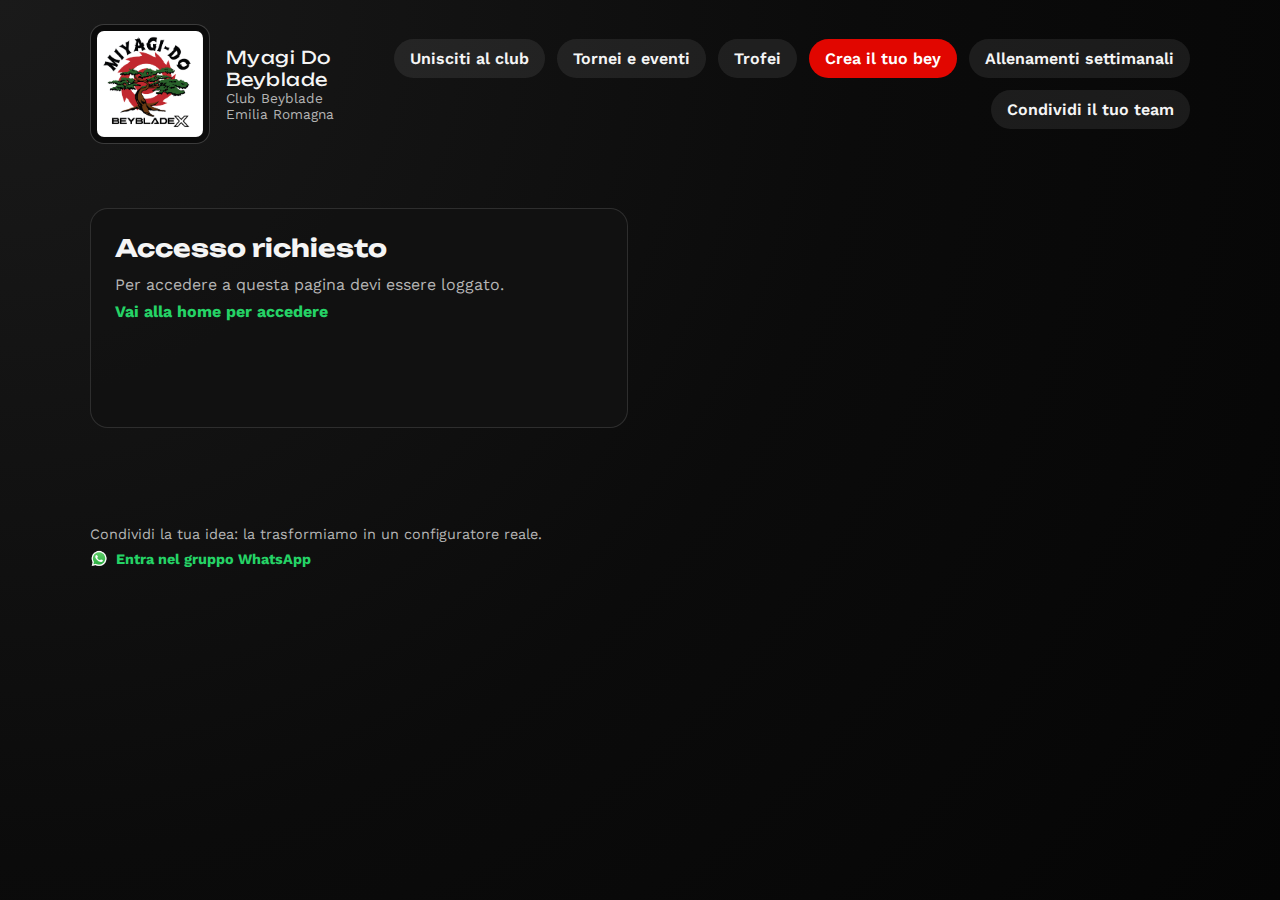
<file: crea-bey.html>
<!doctype html>
<html lang="it">
<head>
  <meta charset="utf-8" />
  <meta name="viewport" content="width=device-width, initial-scale=1" />
  <title>Crea il tuo bey | Myagi Do Beyblade</title>
  <link rel="preconnect" href="https://fonts.googleapis.com" />
  <link rel="preconnect" href="https://fonts.gstatic.com" crossorigin />
  <link href="https://fonts.googleapis.com/css2?family=Unbounded:wght@500;700&family=Work+Sans:wght@400;600&display=swap" rel="stylesheet" />
  <link rel="stylesheet" href="style.css" />
</head>
<body>
  <header class="site-header">
    <div class="brand">
      <img class="brand-logo" src="images/logo-club.png" alt="Logo Myagi Do Beyblade" />
      <div>
        <p class="brand-title">Myagi Do Beyblade</p>
        <p class="brand-subtitle">Club Beyblade Emilia Romagna</p>
      </div>
    </div>
    <nav class="site-nav">
      <a href="index.html">Unisciti al club</a>
      <a href="tornei.html">Tornei e eventi</a>
      <a href="trofei.html">Trofei</a>
      <a class="active" href="crea-bey.html">Crea il tuo bey</a>
      <a href="allenamenti.html">Allenamenti settimanali</a>
      <a href="team.html">Condividi il tuo team</a>
    </nav>
  </header>

  <main>
    <section class="page-hero">
      <h1>Crea il tuo bey</h1>
      <p>Scegli lama, ratchet e bit. Ti diciamo subito cosa comprare per avere quel beyblade.</p>
    </section>

    <section class="creator-layout">
      <form class="creator-form" id="bey-form">
        <label>
          Lama
          <select id="blade-select" required>
            <option value="">Seleziona la lama</option>
          </select>
        </label>
        <label>
          Ratchet
          <select id="ratchet-select" required>
            <option value="">Seleziona il ratchet</option>
          </select>
        </label>
        <label>
          Punta
          <select id="bit-select" required>
            <option value="">Seleziona la punta</option>
          </select>
        </label>
        <button class="cta" type="submit">Trova i bey da comprare</button>
        <p class="form-note">Esempio: Lama = Keel Shark, Ratchet = 1-60, Punta = T (Taper).</p>
      </form>

      <div class="creator-results" id="bey-results" aria-live="polite">
        <h2>Risultato</h2>
        <p class="muted">Compila i campi per vedere la lista degli acquisti consigliati.</p>
      </div>
    </section>
  </main>

  <footer class="site-footer">
    <p>Condividi la tua idea: la trasformiamo in un configuratore reale.</p>
    <a class="whatsapp-link" href="https://chat.whatsapp.com/KB9i8q9AjGL2bUya3xvLXv">
      <img class="whatsapp-icon" src="images/whatsapp.png" alt="" />
      Entra nel gruppo WhatsApp
    </a>
  </footer>

  <script>
    (function () {
      var loggedIn = localStorage.getItem("myagi_logged_in") === "true";
      if (!loggedIn) {
        var main = document.querySelector("main");
        if (main) {
          main.innerHTML =
            '<section class="creator-layout"><div class="creator-results"><h2>Accesso richiesto</h2><p class="muted">Per accedere a questa pagina devi essere loggato.</p><p><a class="whatsapp-link" href="index.html">Vai alla home per accedere</a></p></div></section>';
        }
      }
    })();
  </script>
  <script src="app.js"></script>
</body>
</html>
</file>
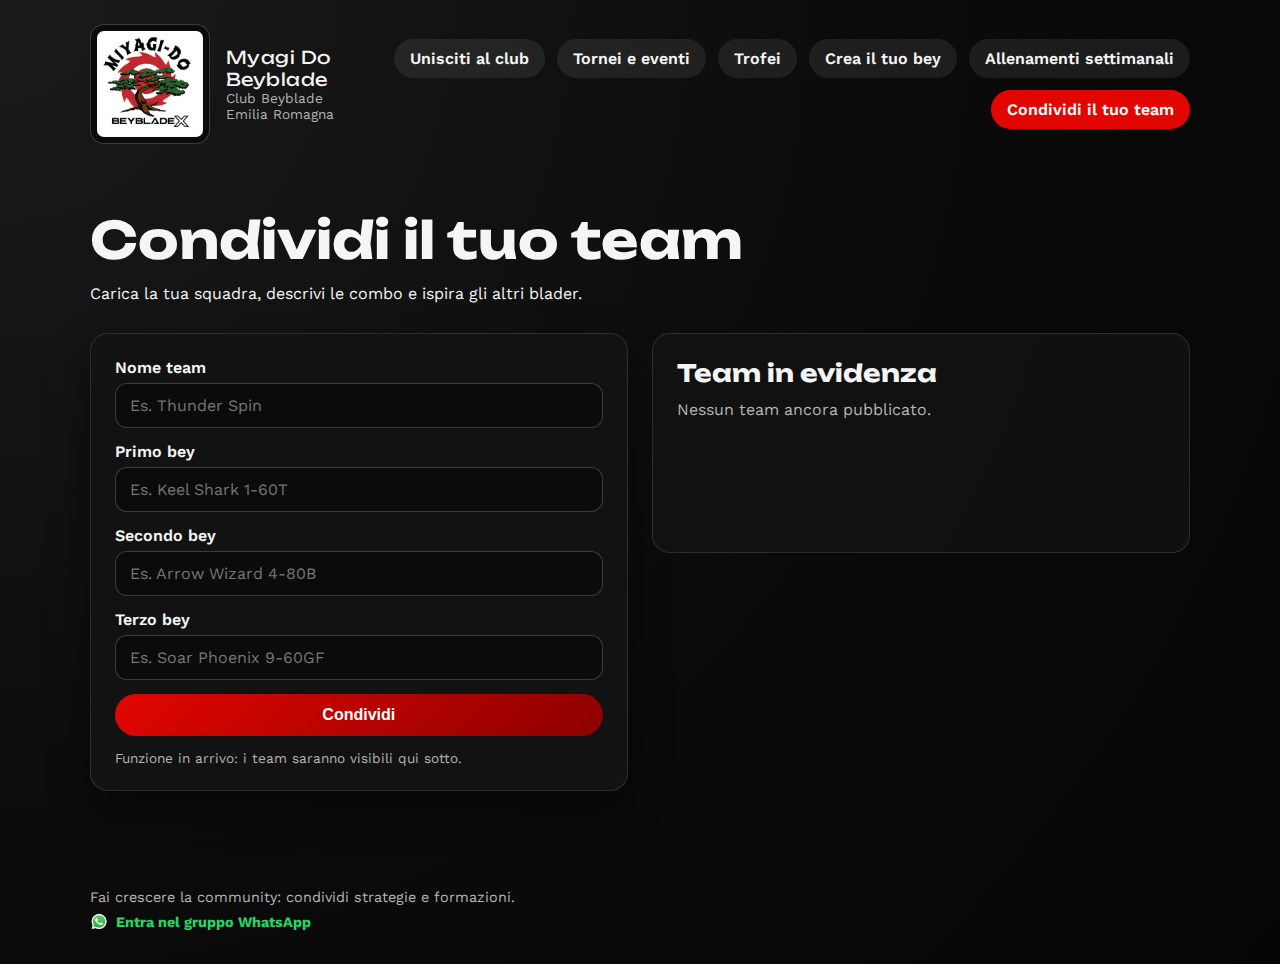
<file: team.html>
<!doctype html>
<html lang="it">
<head>
  <meta charset="utf-8" />
  <meta name="viewport" content="width=device-width, initial-scale=1" />
  <title>Condividi il tuo team | Myagi Do Beyblade</title>
  <link rel="preconnect" href="https://fonts.googleapis.com" />
  <link rel="preconnect" href="https://fonts.gstatic.com" crossorigin />
  <link href="https://fonts.googleapis.com/css2?family=Unbounded:wght@500;700&family=Work+Sans:wght@400;600&display=swap" rel="stylesheet" />
  <link rel="stylesheet" href="style.css" />
</head>
<body>
  <header class="site-header">
    <div class="brand">
      <img class="brand-logo" src="images/logo-club.png" alt="Logo Myagi Do Beyblade" />
      <div>
        <p class="brand-title">Myagi Do Beyblade</p>
        <p class="brand-subtitle">Club Beyblade Emilia Romagna</p>
      </div>
    </div>
    <nav class="site-nav">
      <a href="index.html">Unisciti al club</a>
      <a href="tornei.html">Tornei e eventi</a>
      <a href="trofei.html">Trofei</a>
      <a href="crea-bey.html">Crea il tuo bey</a>
      <a href="allenamenti.html">Allenamenti settimanali</a>
      <a class="active" href="team.html">Condividi il tuo team</a>
    </nav>
  </header>

  <main>
    <section class="page-hero">
      <h1>Condividi il tuo team</h1>
      <p>Carica la tua squadra, descrivi le combo e ispira gli altri blader.</p>
    </section>

    <section class="creator-layout">
      <form class="creator-form">
        <label>
          Nome team
          <input type="text" placeholder="Es. Thunder Spin" />
        </label>
        <label>
          Primo bey
          <input type="text" placeholder="Es. Keel Shark 1-60T" />
        </label>
        <label>
          Secondo bey
          <input type="text" placeholder="Es. Arrow Wizard 4-80B" />
        </label>
        <label>
          Terzo bey
          <input type="text" placeholder="Es. Soar Phoenix 9-60GF" />
        </label>
        <button class="cta" type="button">Condividi</button>
        <p class="form-note">Funzione in arrivo: i team saranno visibili qui sotto.</p>
      </form>

      <div class="creator-results">
        <h2>Team in evidenza</h2>
        <p class="muted">Nessun team ancora pubblicato.</p>
      </div>
    </section>
  </main>

  <footer class="site-footer">
    <p>Fai crescere la community: condividi strategie e formazioni.</p>
    <a class="whatsapp-link" href="https://chat.whatsapp.com/KB9i8q9AjGL2bUya3xvLXv">
      <img class="whatsapp-icon" src="images/whatsapp.png" alt="" />
      Entra nel gruppo WhatsApp
    </a>
  </footer>

  <script src="app.js"></script>
</body>
</html>
</file>
<file: style.css>
:root {
  --ink: #f5f5f5;
  --muted: #b5b5b5;
  --cream: #0b0b0b;
  --sand: #121212;
  --ember: #e10600;
  --forest: #f5f5f5;
  --sky: #1a1a1a;
  --shadow: 0 18px 40px rgba(0, 0, 0, 0.45);
  --radius-lg: 26px;
  --radius-md: 18px;
}

* {
  box-sizing: border-box;
  margin: 0;
  padding: 0;
}

body {
  font-family: "Work Sans", system-ui, sans-serif;
  color: var(--ink);
  background: radial-gradient(circle at top left, #1a1a1a, #0b0b0b 55%, #050505 100%),
    linear-gradient(135deg, rgba(225, 6, 0, 0.08), rgba(0, 0, 0, 0.35));
  min-height: 100vh;
}

[hidden] {
  display: none;
}

main {
  padding: 40px 7vw 80px;
}

.site-header {
  display: flex;
  justify-content: space-between;
  align-items: center;
  padding: 24px 7vw;
  gap: 24px;
}

.brand {
  display: flex;
  align-items: center;
  gap: 16px;
}

.brand-logo {
  width: 120px;
  height: 120px;
  border-radius: 14px;
  object-fit: contain;
  border: 1px solid rgba(255, 255, 255, 0.2);
  background: #0b0b0b;
  padding: 6px;
}

.brand-title {
  font-family: "Unbounded", system-ui, sans-serif;
  font-size: 1.1rem;
  letter-spacing: 0.03em;
}

.brand-subtitle {
  font-size: 0.85rem;
  color: var(--muted);
}

.site-nav {
  display: flex;
  flex-wrap: wrap;
  gap: 12px;
  justify-content: flex-end;
}

.site-nav a {
  text-decoration: none;
  color: var(--ink);
  font-weight: 600;
  padding: 10px 16px;
  border-radius: 999px;
  background: rgba(255, 255, 255, 0.08);
  transition: transform 0.2s ease, background 0.2s ease;
}

.site-nav a:hover {
  transform: translateY(-2px);
  background: rgba(225, 6, 0, 0.25);
}

.site-nav a.active {
  background: var(--ember);
  color: #fff;
}

.hero {
  display: grid;
  grid-template-columns: repeat(auto-fit, minmax(280px, 1fr));
  gap: 36px;
  align-items: center;
  margin-top: 20px;
}

.eyebrow {
  text-transform: uppercase;
  letter-spacing: 0.2em;
  font-weight: 600;
  color: var(--ember);
  margin-bottom: 16px;
}

h1 {
  font-family: "Unbounded", system-ui, sans-serif;
  font-size: clamp(2.2rem, 4vw, 3.6rem);
  margin-bottom: 18px;
}

.lead {
  font-size: 1.05rem;
  line-height: 1.6;
  color: var(--muted);
  margin-bottom: 20px;
}

.muted {
  color: var(--muted);
}

.hero-tags {
  display: flex;
  flex-wrap: wrap;
  gap: 10px;
}

.hero-tags span {
  padding: 8px 12px;
  border-radius: 999px;
  background: rgba(255, 255, 255, 0.08);
  font-weight: 600;
  font-size: 0.9rem;
}

.hero-card {
  background: #121212;
  border-radius: var(--radius-lg);
  padding: 28px;
  box-shadow: var(--shadow);
  border: 1px solid rgba(255, 255, 255, 0.08);
  animation: floatIn 0.6s ease-out forwards;
}

.hero-card h2 {
  font-family: "Unbounded", system-ui, sans-serif;
  margin-bottom: 18px;
}

.join-form {
  display: grid;
  gap: 14px;
}

.join-form label {
  display: grid;
  gap: 6px;
  font-weight: 600;
}

.join-form input {
  border: 1px solid rgba(255, 255, 255, 0.2);
  padding: 12px 14px;
  border-radius: 12px;
  font-size: 1rem;
  background: #0b0b0b;
  color: var(--ink);
}

.join-form button {
  margin-top: 6px;
}

.form-note {
  font-size: 0.85rem;
  color: var(--muted);
}

.discipline-grid {
  display: grid;
  grid-template-columns: repeat(auto-fit, minmax(240px, 1fr));
  gap: 20px;
  margin-top: 50px;
}

.discipline-head {
  grid-column: 1 / -1;
  background: rgba(255, 255, 255, 0.06);
  padding: 22px;
  border-radius: var(--radius-md);
  border: 1px solid rgba(255, 255, 255, 0.12);
}

.discipline-card {
  padding: 20px;
  background: #121212;
  border-radius: var(--radius-md);
  border: 1px solid rgba(255, 255, 255, 0.12);
  box-shadow: var(--shadow);
  display: grid;
  gap: 8px;
}

.discipline-media {
  width: 100%;
  height: 140px;
  border-radius: 16px;
  overflow: hidden;
  border: 1px solid rgba(255, 255, 255, 0.12);
  background: rgba(255, 255, 255, 0.06);
}

.discipline-media img {
  width: 100%;
  height: 100%;
  object-fit: contain;
  display: block;
  padding: 10px;
}

.discipline-card h3 {
  font-family: "Unbounded", system-ui, sans-serif;
  font-size: 1.1rem;
}

.discipline-card strong {
  color: var(--ember);
}

.discipline-quote {
  margin-top: 8px;
  font-style: italic;
  color: var(--muted);
}

.page-hero {
  margin-bottom: 30px;
}

.page-hero h1 {
  margin-bottom: 12px;
}

.event-grid,
.trophy-grid {
  display: grid;
  grid-template-columns: repeat(auto-fit, minmax(240px, 1fr));
  gap: 20px;
}

.event-card,
.trophy-card,
.creator-card {
  padding: 22px;
  background: #121212;
  border-radius: var(--radius-md);
  border: 1px solid rgba(255, 255, 255, 0.12);
  box-shadow: var(--shadow);
  display: flex;
  flex-direction: column;
  gap: 12px;
}

.creator-layout {
  display: grid;
  grid-template-columns: minmax(240px, 1fr) minmax(260px, 1fr);
  gap: 24px;
  align-items: start;
}

.creator-form {
  background: #121212;
  padding: 24px;
  border-radius: var(--radius-md);
  border: 1px solid rgba(255, 255, 255, 0.12);
  box-shadow: var(--shadow);
  display: grid;
  gap: 14px;
}

.creator-form label {
  display: grid;
  gap: 6px;
  font-weight: 600;
}

.creator-form select {
  border: 1px solid rgba(255, 255, 255, 0.2);
  padding: 12px 14px;
  border-radius: 12px;
  font-size: 1rem;
  background-color: #0b0b0b;
  color: var(--ink);
}

.creator-form input,
.creator-form textarea {
  border: 1px solid rgba(255, 255, 255, 0.2);
  padding: 12px 14px;
  border-radius: 12px;
  font-size: 1rem;
  font-family: inherit;
  background: #0b0b0b;
  color: var(--ink);
}

.creator-results {
  background: rgba(18, 18, 18, 0.9);
  padding: 24px;
  border-radius: var(--radius-md);
  border: 1px solid rgba(255, 255, 255, 0.12);
  min-height: 220px;
}

.creator-results h2 {
  font-family: "Unbounded", system-ui, sans-serif;
  margin-bottom: 12px;
}

.creator-results .muted {
  color: var(--muted);
}

.result-list {
  display: grid;
  gap: 10px;
  margin-top: 14px;
}

.result-pill {
  padding: 10px 12px;
  border-radius: 12px;
  background: rgba(255, 255, 255, 0.08);
  font-weight: 600;
}

.pill-note {
  display: block;
  font-weight: 400;
  color: var(--muted);
  font-size: 0.85rem;
  margin-top: 4px;
}

.result-combo {
  margin-top: 18px;
}

.combo-title {
  font-weight: 700;
  color: var(--ember);
}

.admin-link {
  display: inline-block;
  margin-top: 8px;
  color: var(--ember);
  text-decoration: none;
  font-weight: 600;
}

.whatsapp-link {
  display: inline-block;
  margin-top: 8px;
  color: #25d366;
  text-decoration: none;
  font-weight: 700;
  display: inline-flex;
  align-items: center;
  gap: 8px;
}

.whatsapp-link:hover {
  color: #1ebe5d;
}

.whatsapp-icon {
  width: 18px;
  height: 18px;
  object-fit: contain;
}

.admin-layout {
  display: grid;
  gap: 24px;
}

.admin-panel {
  display: grid;
  gap: 20px;
}

.admin-panel[hidden],
[hidden] {
  display: none;
}

.admin-grid {
  display: grid;
  grid-template-columns: repeat(auto-fit, minmax(240px, 1fr));
  gap: 16px;
}

.admin-form {
  display: grid;
  gap: 12px;
}

.admin-list {
  display: grid;
  gap: 10px;
}

.admin-item {
  display: flex;
  align-items: center;
  justify-content: space-between;
  gap: 12px;
  padding: 10px 12px;
  border-radius: 12px;
  background: rgba(255, 255, 255, 0.08);
}

.admin-item span {
  font-weight: 600;
}

.admin-item button {
  border: none;
  background: #f04f4f;
  color: #fff;
  padding: 8px 12px;
  border-radius: 999px;
  cursor: pointer;
  font-weight: 700;
}
.admin-form h3 {
  font-family: "Unbounded", system-ui, sans-serif;
  font-size: 1.1rem;
}

.admin-form textarea {
  resize: vertical;
  min-height: 110px;
}

.event-date {
  color: var(--ember);
  font-weight: 600;
}

.trophy-name {
  font-weight: 600;
  color: var(--ember);
}

.cta,
.join-form button {
  border: none;
  padding: 12px 18px;
  border-radius: 999px;
  background: linear-gradient(135deg, var(--ember), #8d0000);
  color: #fff;
  font-weight: 700;
  font-size: 1rem;
  cursor: pointer;
  align-self: start;
  transition: transform 0.2s ease, box-shadow 0.2s ease;
}

.cta:hover,
.join-form button:hover {
  transform: translateY(-2px) scale(1.01);
  box-shadow: 0 10px 18px rgba(225, 6, 0, 0.25);
}

.cta.active {
  background: linear-gradient(135deg, #0b0b0b, #2b2b2b);
}

.site-footer {
  padding: 18px 7vw 30px;
  color: var(--muted);
  font-size: 0.9rem;
}

.auth-board {
  display: grid;
  grid-template-columns: repeat(auto-fit, minmax(280px, 1fr));
  gap: 24px;
  margin-top: 60px;
}


.auth-card,
.board-card {
  background: #121212;
  border-radius: var(--radius-md);
  padding: 24px;
  border: 1px solid rgba(255, 255, 255, 0.12);
  box-shadow: var(--shadow);
  display: grid;
  gap: 14px;
}

.auth-tabs {
  display: flex;
  gap: 10px;
}

.auth-tab {
  border: none;
  padding: 8px 16px;
  border-radius: 999px;
  background: rgba(255, 255, 255, 0.08);
  color: var(--ink);
  cursor: pointer;
  font-weight: 600;
}

.auth-tab.active {
  background: var(--ember);
  color: #fff;
}

.auth-panel {
  display: none;
  gap: 12px;
}

.auth-panel.active {
  display: grid;
}

.auth-panel label {
  display: grid;
  gap: 6px;
  font-weight: 600;
}

.auth-panel input {
  border: 1px solid rgba(255, 255, 255, 0.2);
  padding: 12px 14px;
  border-radius: 12px;
  font-size: 1rem;
  background: #0b0b0b;
  color: var(--ink);
}

.auth-actions {
  display: flex;
  flex-wrap: wrap;
  gap: 10px;
}

.cta.ghost {
  background: transparent;
  border: 1px solid rgba(255, 255, 255, 0.2);
  color: var(--ink);
}

.auth-status {
  display: flex;
  flex-direction: column;
  gap: 8px;
}

.board-head {
  display: flex;
  flex-direction: column;
  gap: 4px;
}

.board-form {
  display: grid;
  gap: 12px;
}

.board-form label {
  display: grid;
  gap: 6px;
  font-weight: 600;
}

.board-form input,
.board-form textarea {
  border: 1px solid rgba(255, 255, 255, 0.2);
  padding: 12px 14px;
  border-radius: 12px;
  font-size: 1rem;
  background: #0b0b0b;
  color: var(--ink);
  font-family: inherit;
}

.board-list {
  display: grid;
  gap: 12px;
}

.board-item {
  padding: 14px;
  border-radius: 14px;
  background: rgba(255, 255, 255, 0.06);
  border: 1px solid rgba(255, 255, 255, 0.12);
  display: grid;
  gap: 6px;
}

.board-item .author {
  font-weight: 700;
  color: var(--ember);
}

.board-item .date {
  font-size: 0.85rem;
  color: var(--muted);
}


@keyframes floatIn {
  from {
    opacity: 0;
    transform: translateY(15px);
  }
  to {
    opacity: 1;
    transform: translateY(0);
  }
}

@media (max-width: 720px) {
  .site-header {
    flex-direction: column;
    align-items: flex-start;
  }

  .site-nav {
    justify-content: flex-start;
  }

  .site-nav a {
    font-size: 0.95rem;
    padding: 8px 12px;
  }

  .hero {
    gap: 20px;
  }

  h1 {
    font-size: clamp(1.9rem, 7vw, 2.6rem);
  }

  .hero-card {
    padding: 22px;
  }

  .creator-layout {
    grid-template-columns: 1fr;
  }

  .auth-board {
    grid-template-columns: 1fr;
    margin-top: 40px;
  }

  .auth-card,
  .board-card {
    padding: 20px;
  }

  .discipline-media {
    height: 120px;
  }

  .brand {
    flex-wrap: wrap;
  }

  .brand-logo {
    width: 72px;
    height: 72px;
  }
}

@media (max-width: 520px) {
  main {
    padding: 28px 6vw 60px;
  }

  .site-header {
    padding: 20px 6vw;
  }

  .site-nav {
    gap: 8px;
  }

  .site-nav a {
    width: 100%;
    text-align: left;
  }

  .auth-actions {
    flex-direction: column;
    align-items: stretch;
  }

  .cta,
  .join-form button {
    width: 100%;
    justify-content: center;
  }

  .creator-results,
  .creator-form,
  .event-card,
  .trophy-card,
  .discipline-card,
  .auth-card,
  .board-card {
    padding: 18px;
  }

  .whatsapp-link {
    font-size: 0.95rem;
  }
}
</file>
